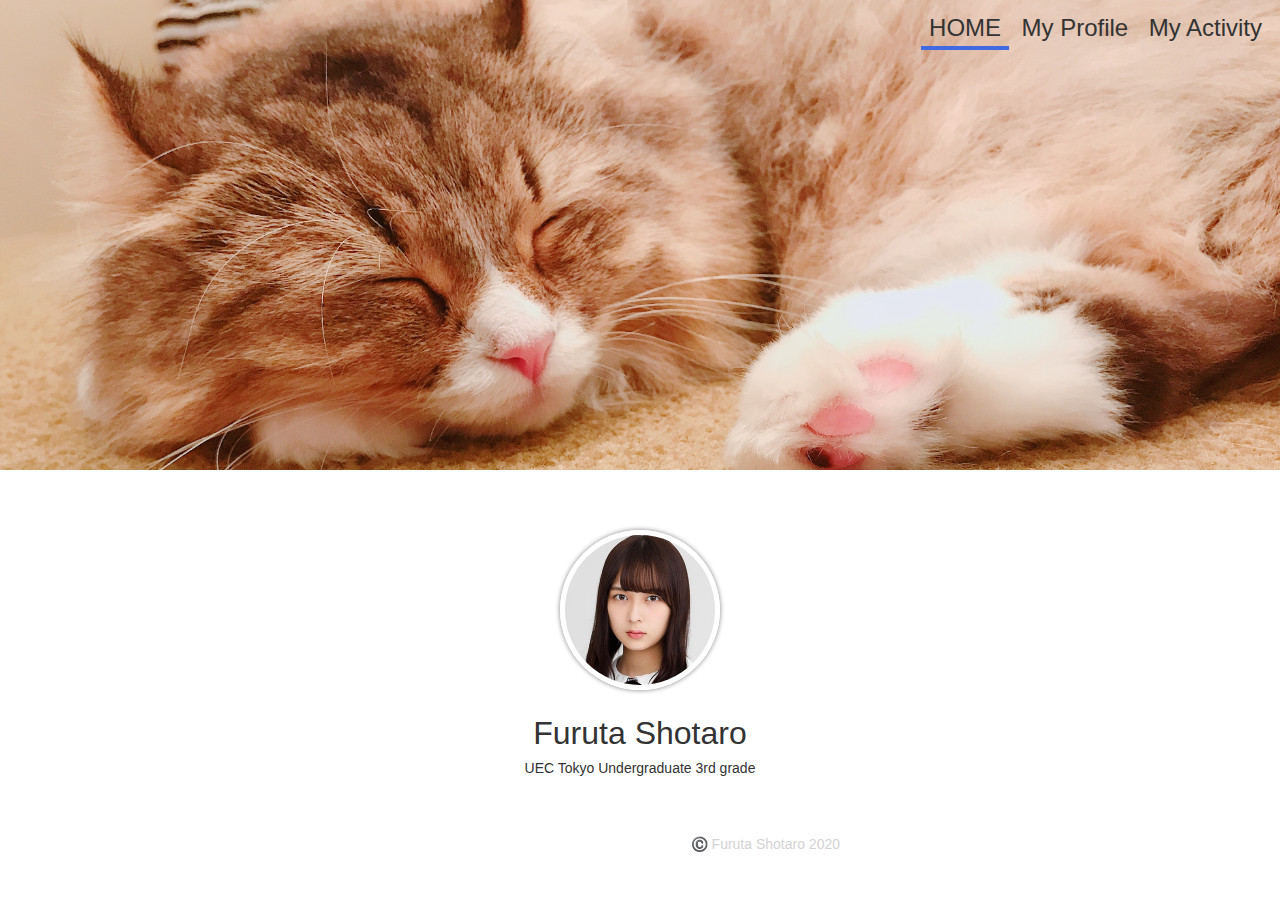
<file: index.html>
<!DOCTYPE html>
<html lang="ja">
<head>
  <meta charset="utf-8">
  <title> xxx00xx's Web site </title>
  <link rel="icon" href="favicon.ico">
  <meta name="description" content="xxx00xxのウェブサイトです．">
  <link rel="stylesheet" href="css/styles.css">
</head>
<body>
  <header>
    <nav>
      <ul>
        <li class="current">
          <a href="index.html">
            HOME
          </a>
        </li>
        <li>
          <a href="myprofile.html">
            My Profile
          </a>
        </li>
        <li >
          <a href="myactivity.html">
            My Activity
          </a>
        </li>
      </ul>
    </nav>
  </header>

  <section>
    <img src="img/ayane.jpg" width="150" height="150" alt="icon of xxx00xx" class="icon">
    <center>
    <h1> Furuta Shotaro </h1>
    <p> UEC Tokyo Undergraduate 3rd grade</p>
    </center>
  </section>

  <footer>
    <center>
      <p>©️ Furuta Shotaro 2020</p>
    </center>
  </footer>
</body>
</html>
</file>
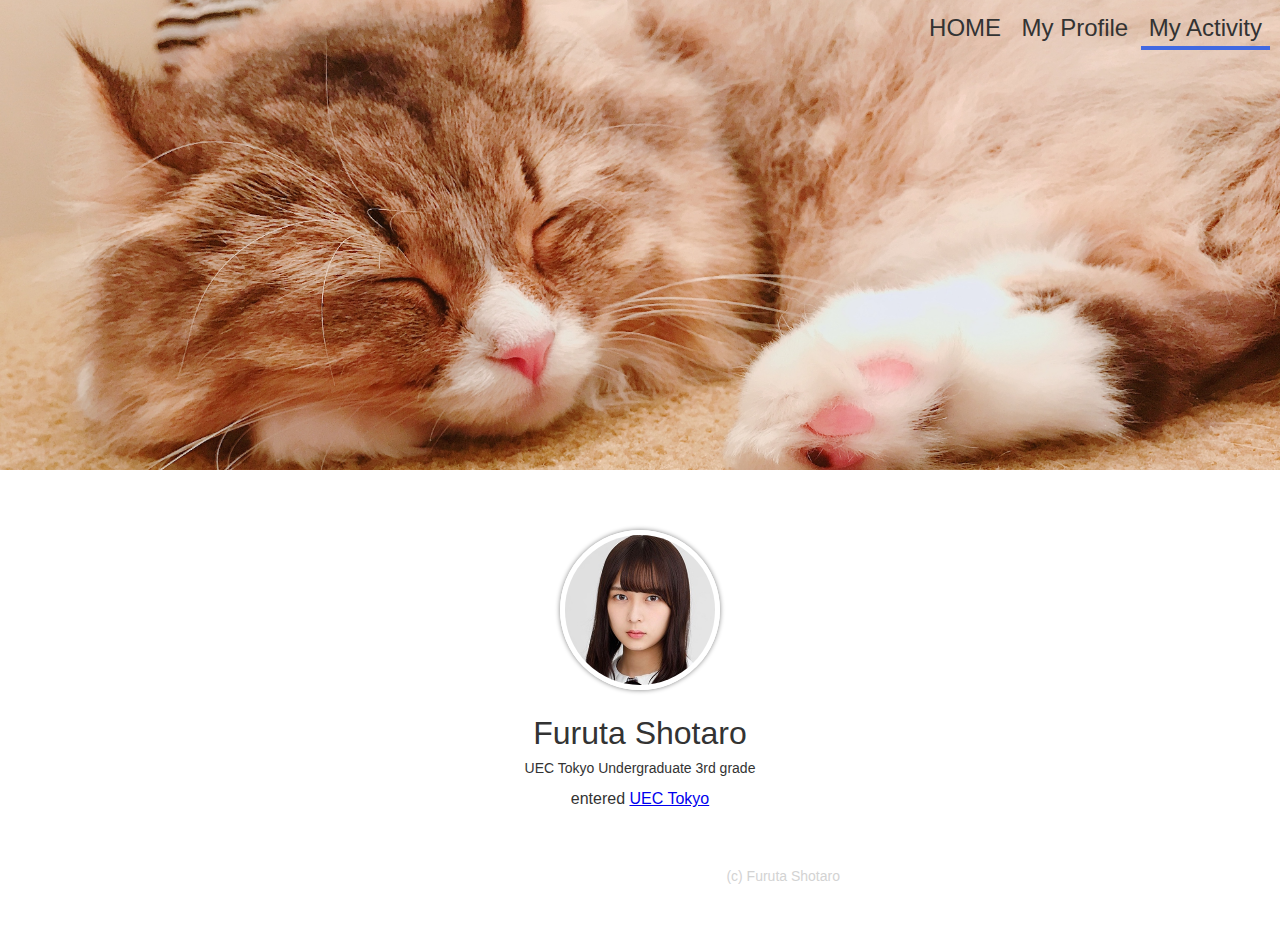
<file: myactivity.html>
<!DOCTYPE html>
<html lang="ja">
<head>
  <meta charset="utf-8">
  <title> xxx00xx's Web site </title>
  <link rel="icon" href="favicon.ico">
  <meta name="description" content="Furuta Shotaro">
  <link rel="stylesheet" href="css/styles.css">
</head>
<body>
  <header>
    <nav>
      <ul>
        <li>
          <a href="index.html">
            HOME
          </a>
        </li>
        <li >
          <a href="myprofile.html">
            My Profile
          </a>
        </li>
        <li class="current">
          <a href="myactivity.html">
            My Activity
          </a>
        </li>
      </ul>
    </nav>
  </header>

  <section >
    <img src="img/ayane.jpg" width="150" height="150" alt="icon of xxx00xx" class="icon">
    <center>
    <h1> Furuta Shotaro </h1>
    <p> UEC Tokyo Undergraduate 3rd grade </p>

      <section>
        <div>
          <!--<h1>2017/4〜</h1>-->
            <li>
              entered
              <a href="https://www.uec.ac.jp">
                 UEC Tokyo
              </a>
            </li>
        </div>
      </section>

      </center>
  </section>

  <footer>
    <center>
      <p>(c) Furuta Shotaro </p>
    </center>
  </footer>
</body>
</html>
</file>
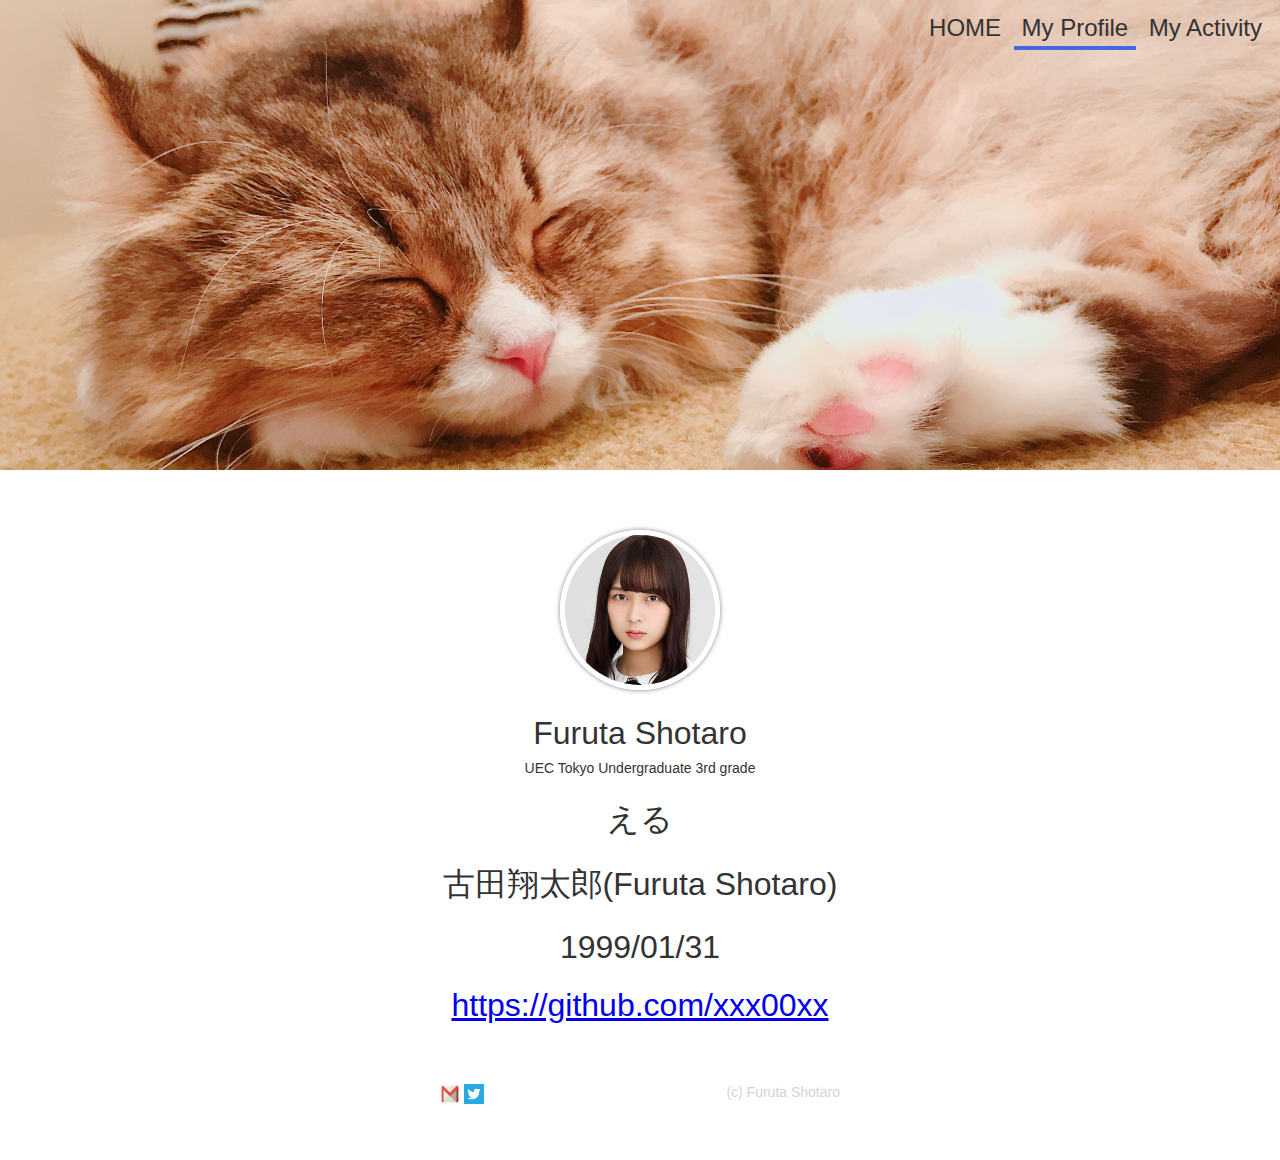
<file: myprofile.html>
<!DOCTYPE html>
<html lang="ja">
<head>
  <meta charset="utf-8">
  <title> xxx00xx's Web site </title>
  <link rel="icon" href="favicon.ico">
  <meta name="description" content="Furuta Shotaro">
  <link rel="stylesheet" href="css/styles.css">
</head>
<body>
  <header>
    <nav>
      <ul>
        <li>
          <a href="index.html">
            HOME
          </a>
        </li>
        <li class="current">
          <a href="myprofile.html">
            My Profile
          </a>
        </li>
        <li >
          <a href="myactivity.html">
            My Activity
          </a>
        </li>
      </ul>
    </nav>
  </header>

  <section >
    <img src="img/ayane.jpg" width="150" height="150" alt="icon of xxx00xx" class="icon">
    <center>
    <h1> Furuta Shotaro </h1>
    <p> UEC Tokyo Undergraduate 3rd grade </p>
    <P>  </P>
    <P>  </P>

      <section class ="feature">
        <div>
        <h1>える</h1>
        <h1>古田翔太郎(Furuta Shotaro)</h1>
        <h1>1999/01/31</h1>
        <h1><a href="https://github.com/xxx00xx">
        https://github.com/xxx00xx
        </a></h1>
        <p></p>
        </div>
      </section>
    </center>
  </section>

  <footer>
    <ul>
      <li>
        <a href="mailto:z00xxx00xx@gmail.com" target="_blank">
          <img src="img/mail.png" width="20" height="20" alt="メールを送信">
        </a>
      </li>
      <li>
        <a href="https://Twitter.com/xx_x00xx" target="_blank">
          <img src="img/Twitter.png" width="20" height="20" alt=" Twitterへ">
        </a>
      </li>
    </ul>
    <p>(c) Furuta Shotaro </p>
  </footer>
</body>
</html>
</file>
<file: css/styles.css>
body {
  color: #333;
  font-family: Verdana, sans-serif;
  margin: 0;
}

header {
  text-align: right;
  padding: 10px;
  background-image: url(../img/header.JPG);
  height: 450px;
  background-size: cover;
  background-position: 50% 50%;
  margin-bottom: 60px;
}

header ul {
  margin: 0;
  list-style-type: none;
  padding-left: 0;
}

header li {
  display: inline-block;
  padding: 4px 8px;
  font-size: 24px;
}



header li > a {
  text-decoration: none;
  color: inherit;
}

header li > a:hover {
  color: royalblue;
}

.current {
  border-bottom: 4px solid royalblue;
}

section {
  text-align: center;
  margin-bottom: 60px;
}

section h1 {
  font-weight: normal;
  margin-bottom: 8px;
}

section p {
  margin-top: 0;
  font-size: 14px;
}

.feature p{
  text-align: center;
  font-weight: normal;
  font-size: 10px;
}

.icon {
  border-radius: 50%;
  border: 5px solid white;
  box-shadow: 0 0 5px gray;
}

.works {
  width: 400px;
  margin: 60px auto;
  border-bottom: 1px solid gray;
}

.works > section {
  margin-bottom: 40px;
}

.works h1,
.works p {
  text-align: left;
}

footer {
  width: 400px;
  margin: 0 auto 60px;
}

footer ul {
  margin: 0;
  list-style-type: none;
  padding-left: 0;
  float: left;
}

footer li {
  display: inline-block;
}

footer li > a:hover {
  opacity: 0.6;
}

footer p {
  color: lightgray;
  font-size: 14px;
  text-align: right;
}

.about {
  width: 400px;
  margin: 0 auto 60px;
}

.about p {
  text-align: left;
}
</file>
